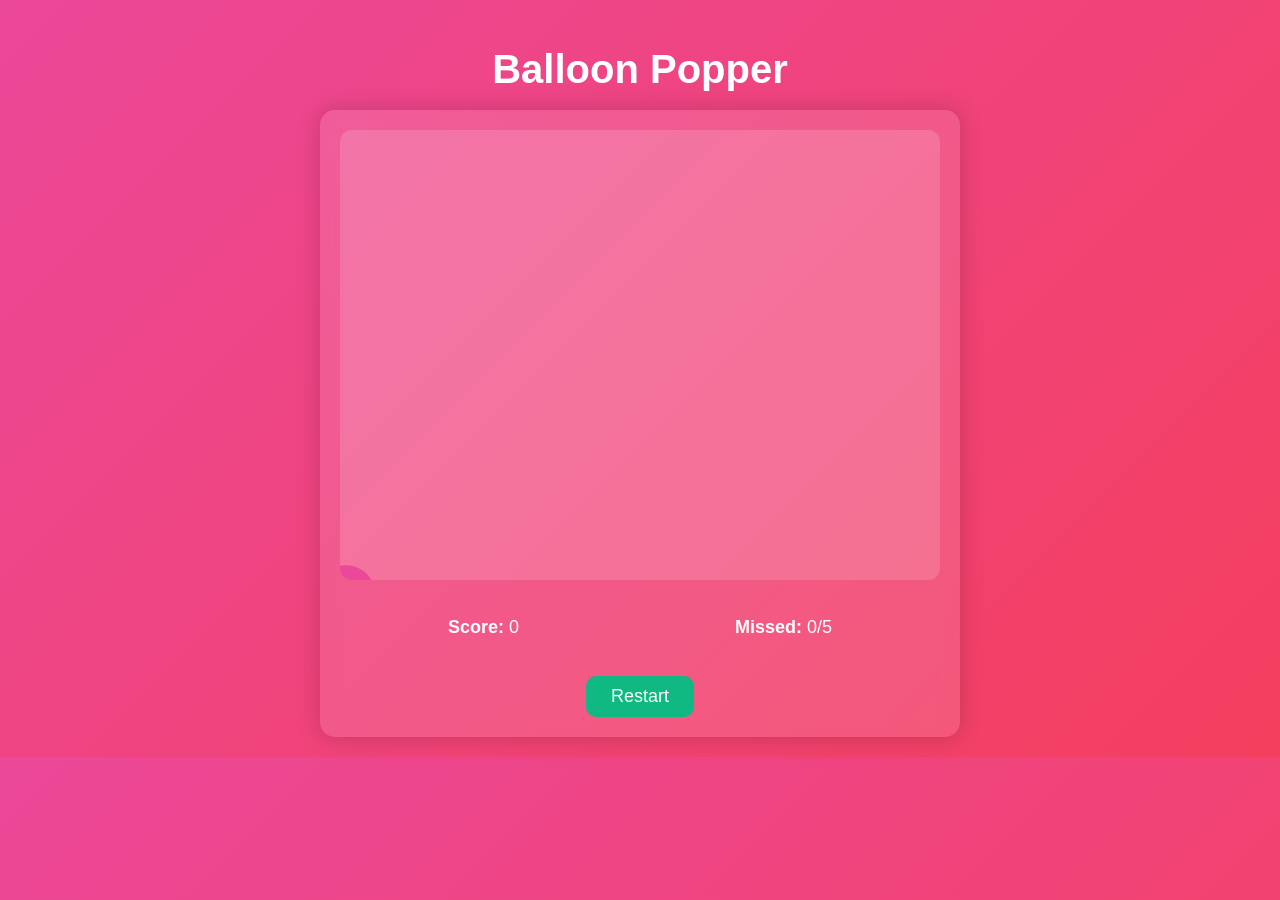
<file: games/Balloon Popper/index.html>
<!DOCTYPE html>
<html lang="en">
<head>
    <meta charset="UTF-8">
    <meta name="viewport" content="width=device-width, initial-scale=1.0">
    <title>Balloon Popper</title>
    <link rel="stylesheet" href="style.css">
</head>
<body>

    <h1 class="title">Balloon Popper</h1>

    <div class="game-container">
        <canvas id="gameCanvas"></canvas>

        <div class="stats">
            <p><strong>Score:</strong> <span id="score">0</span></p>
            <p><strong>Missed:</strong> <span id="missed">0</span>/5</p>
        </div>

        <button id="restart-btn">Restart</button>
    </div>

    <script src="script.js"></script>
</body>
</html>
</file>
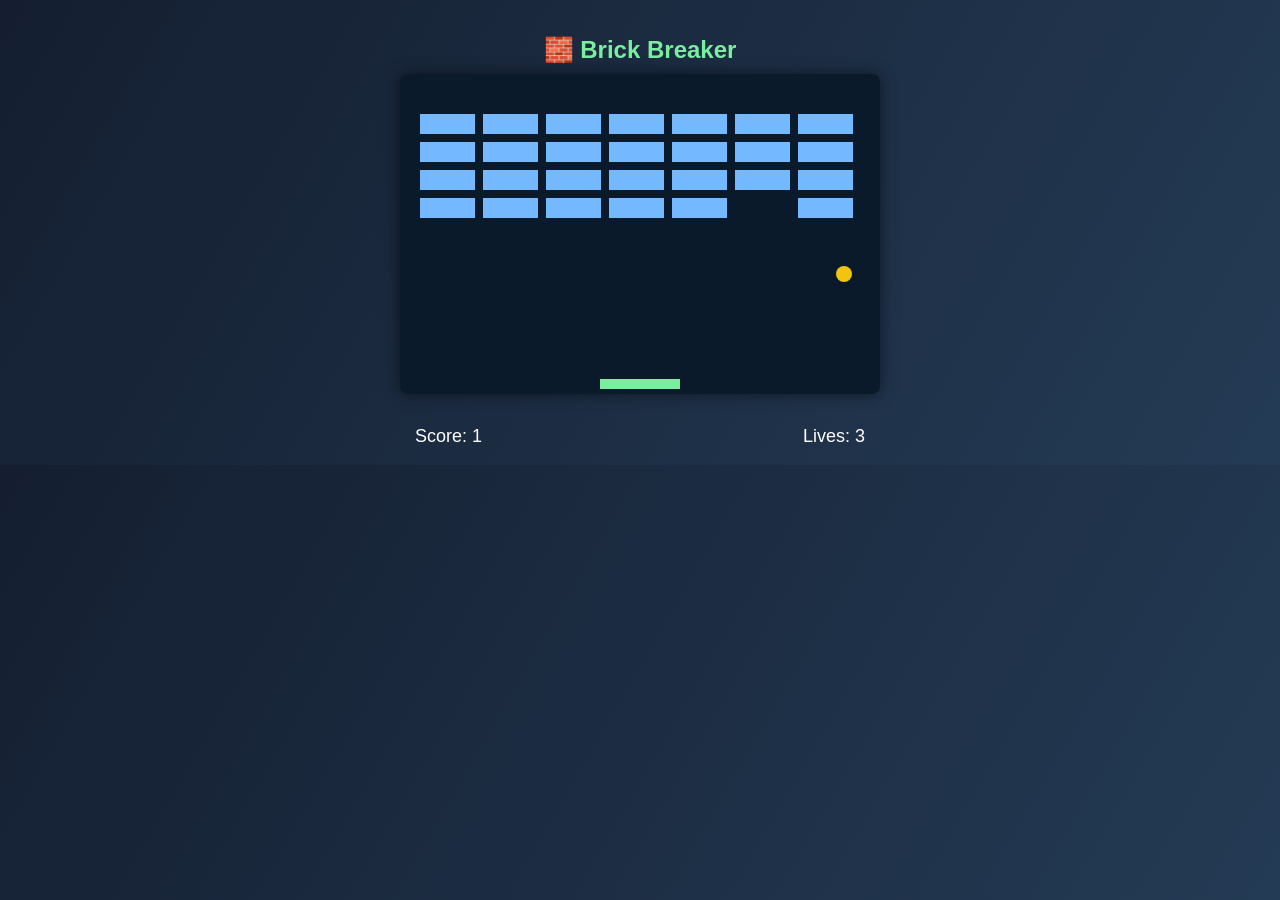
<file: games/Brick Breaker/index.html>
<!DOCTYPE html>
<html lang="en">
<head>
  <meta charset="UTF-8" />
  <meta name="viewport" content="width=device-width, initial-scale=1.0" />
  <title>Brick Breaker</title>
  <link rel="stylesheet" href="style.css" />
</head>
<body>

<div class="container">
  <h1 class="title">🧱 Brick Breaker</h1>

  <canvas id="gameCanvas" width="480" height="320"></canvas>

  <div class="info">
    <p>Score: <span id="score">0</span></p>
    <p>Lives: <span id="lives">3</span></p>
  </div>
</div>

<script src="script.js"></script>
</body>
</html>
</file>
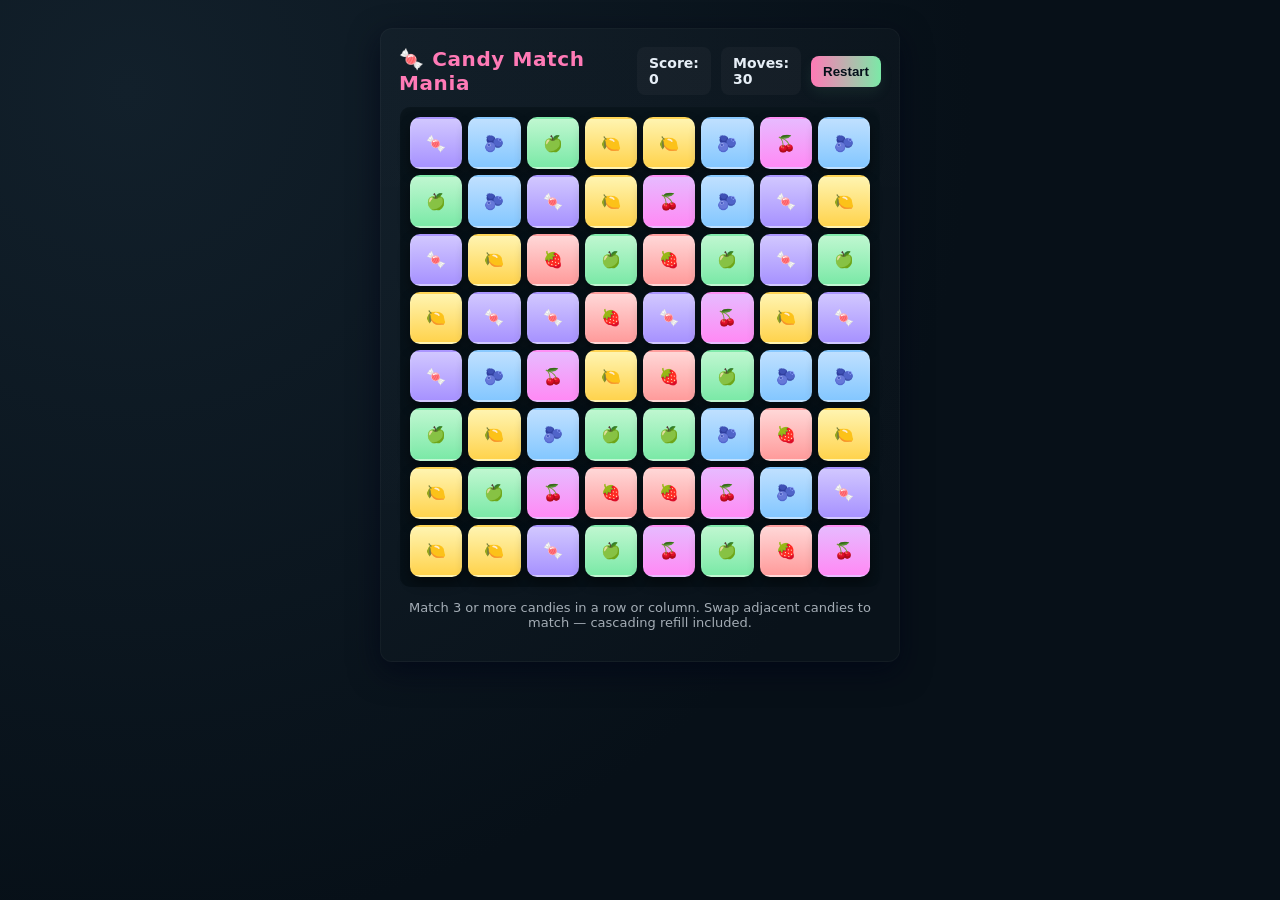
<file: games/Candy Match Mania/index.html>
<!DOCTYPE html>
<html lang="en">
<head>
  <meta charset="utf-8" />
  <meta name="viewport" content="width=device-width,initial-scale=1" />
  <title>Candy Match Mania</title>
  <link rel="stylesheet" href="style.css" />
</head>
<body>
  <div class="game-wrapper">
    <header>
      <h1>🍬 Candy Match Mania</h1>
      <div class="hud">
        <div class="score">Score: <span id="score">0</span></div>
        <div class="moves">Moves: <span id="moves">30</span></div>
        <button id="restartBtn">Restart</button>
      </div>
    </header>

    <main>
      <div id="board" class="board" aria-label="Candy match board"></div>
    </main>

    <footer>
      <p>Match 3 or more candies in a row or column. Swap adjacent candies to match — cascading refill included.</p>
    </footer>
  </div>

  <script src="script.js"></script>
</body>
</html>
</file>
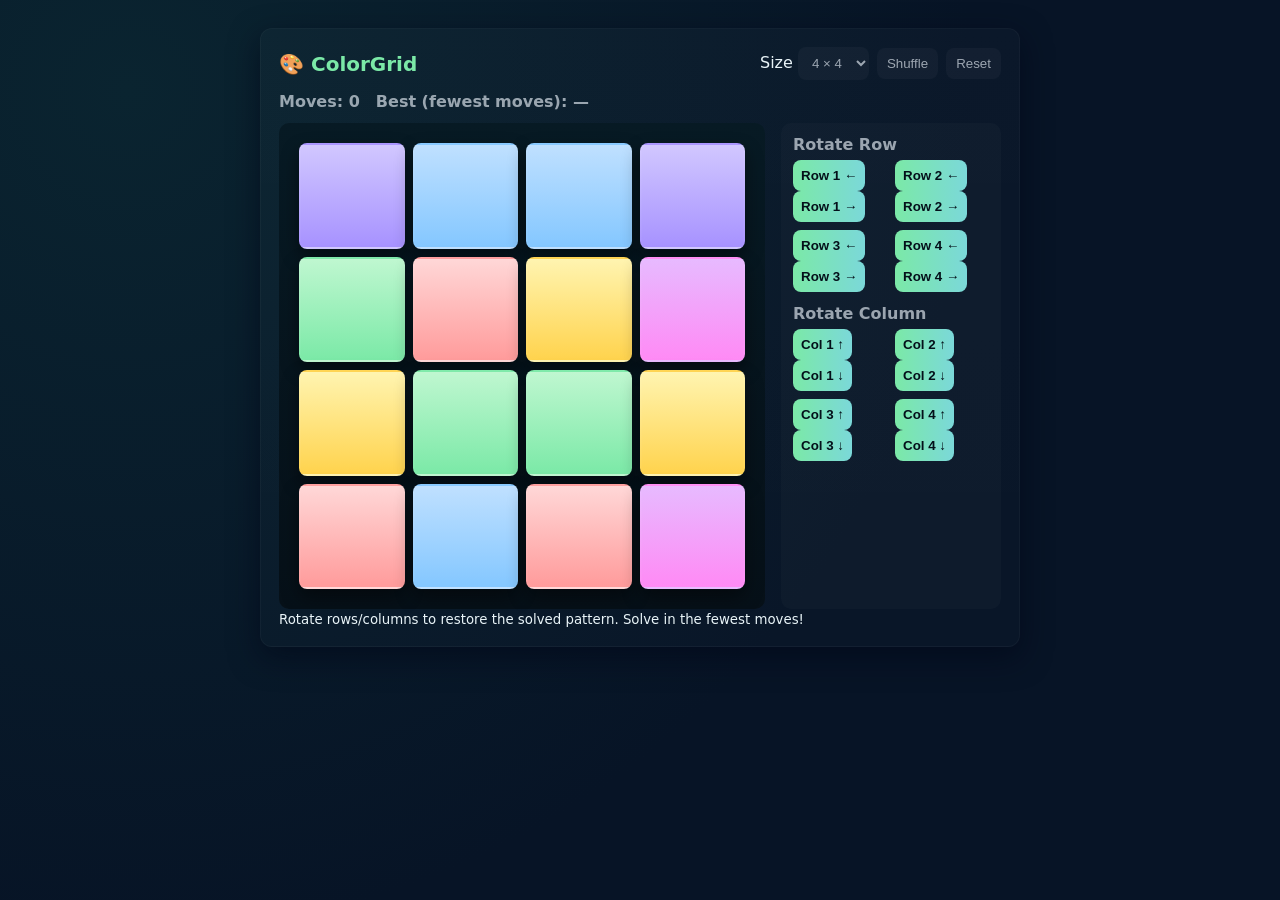
<file: games/color grid/index.html>
<!doctype html>
<html lang="en">
<head>
  <meta charset="utf-8" />
  <meta name="viewport" content="width=device-width,initial-scale=1" />
  <title>ColorGrid</title>
  <link rel="stylesheet" href="style.css" />
</head>
<body>
  <div class="wrapper">
    <header class="topbar">
      <h1>🎨 ColorGrid</h1>
      <div class="controls">
        <label>
          Size
          <select id="sizeSelect">
            <option value="3">3 × 3</option>
            <option value="4" selected>4 × 4</option>
            <option value="5">5 × 5</option>
          </select>
        </label>

        <button id="shuffleBtn">Shuffle</button>
        <button id="resetBtn">Reset</button>
      </div>
    </header>

    <section class="infobar">
      <div>Moves: <span id="moves">0</span></div>
      <div>Best (fewest moves): <span id="best">—</span></div>
      <div id="message" class="message"></div>
    </section>

    <main>
      <div id="gridContainer" class="grid-container"></div>
      <div class="rotate-panel">
        <div class="rotate-row-controls">
          <div class="label">Rotate Row</div>
          <div id="rowButtons" class="buttons-grid"></div>
        </div>
        <div class="rotate-col-controls">
          <div class="label">Rotate Column</div>
          <div id="colButtons" class="buttons-grid"></div>
        </div>
      </div>
    </main>

    <footer class="footer">
      <small>Rotate rows/columns to restore the solved pattern. Solve in the fewest moves!</small>
    </footer>
  </div>

  <script src="script.js"></script>
</body>
</html>
</file>
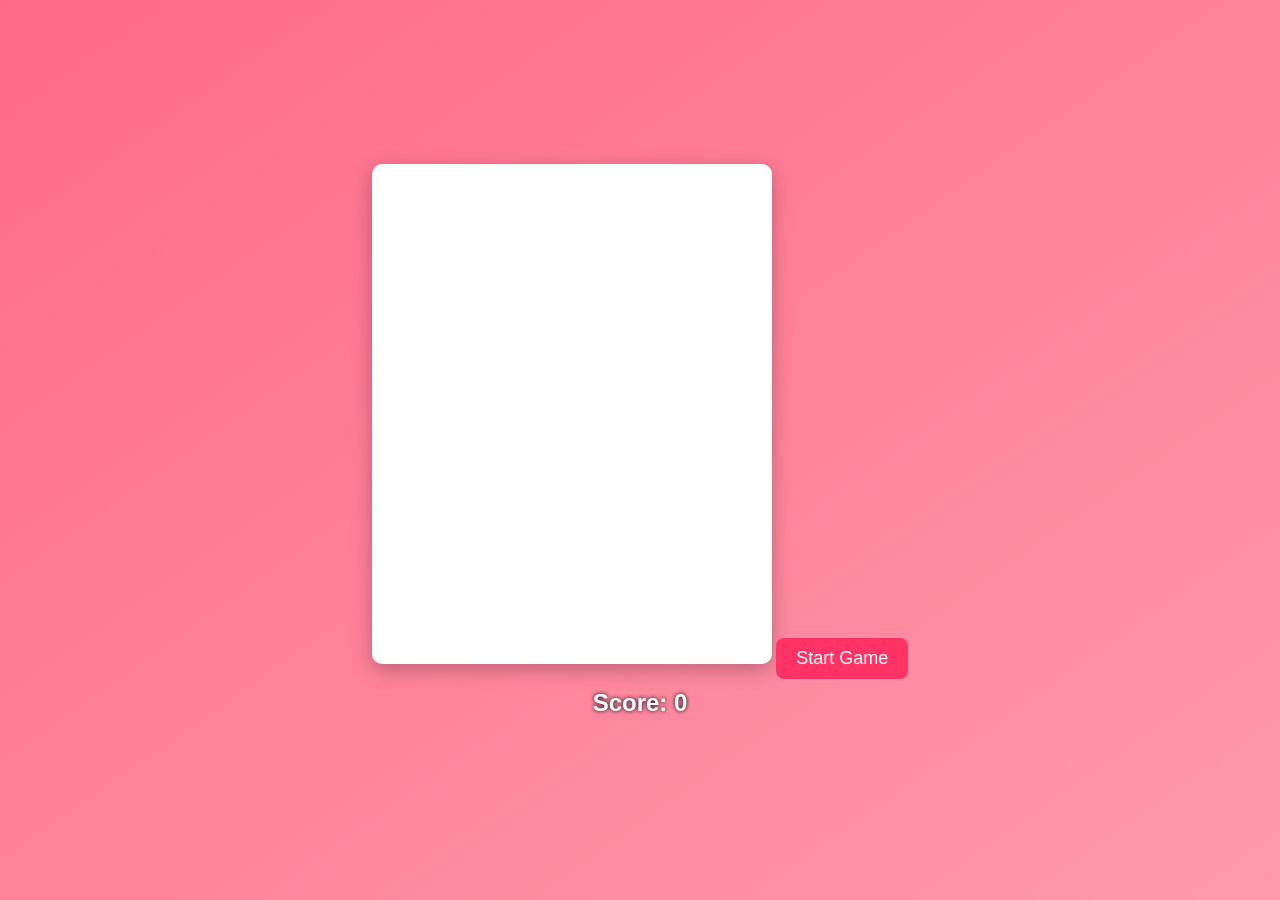
<file: games/Dodge Square/index.html>
<!DOCTYPE html>
<html lang="en">
<head>
  <meta charset="UTF-8">
  <meta-name viewport="width=device-width, initial-scale=1.0">
  <title>Dodge Square</title>
  <link rel="stylesheet" href="style.css">
</head>
<body>

  <div class="game-container">
    <canvas id="gameCanvas"></canvas>
    <button id="startBtn">Start Game</button>
    <h2 id="score">Score: 0</h2>
  </div>

  <script src="script.js"></script>
</body>
</html>
</file>
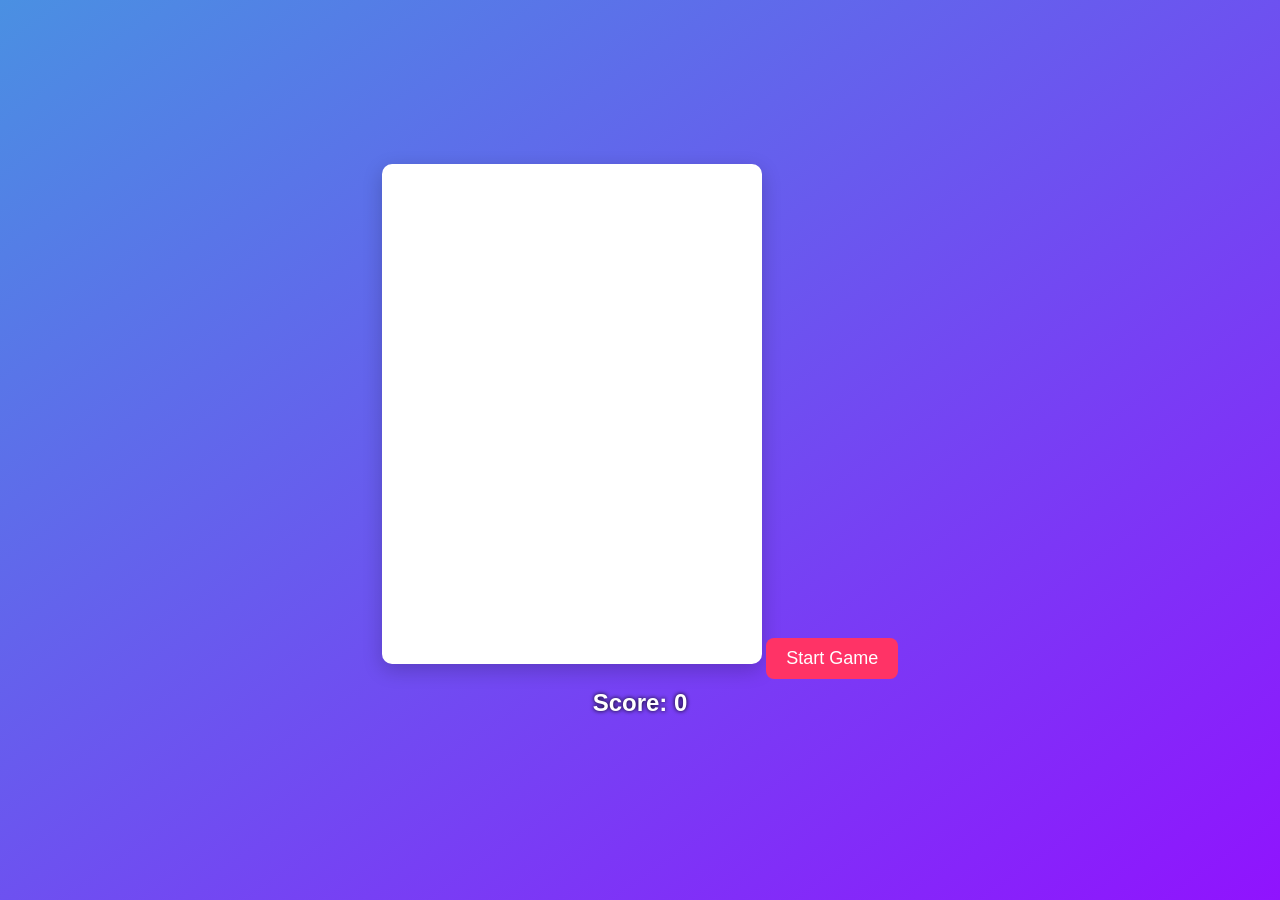
<file: games/Flappy Block/index.html>
<!DOCTYPE html>
<html lang="en">
<head>
  <meta charset="UTF-8">
  <meta name="viewport" content="width=device-width, initial-scale=1.0">
  <title>Flappy Block</title>
  <link rel="stylesheet" href="style.css">
</head>
<body>

  <div class="game-container">
    <canvas id="gameCanvas"></canvas>

    <button id="startBtn">Start Game</button>
    <h2 id="score">Score: 0</h2>
  </div>

  <script src="script.js"></script>
</body>
</html>
</file>
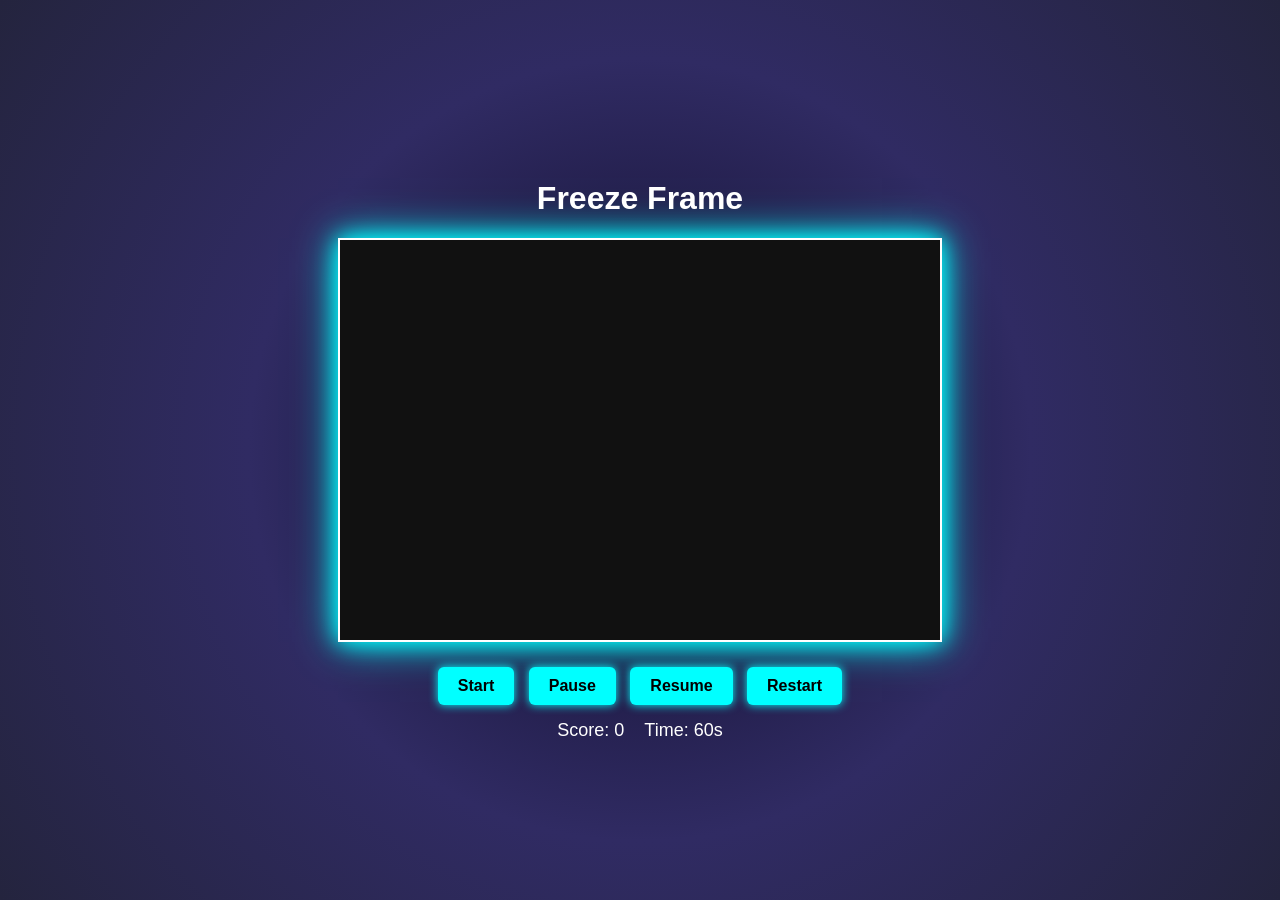
<file: games/freeze-frame/index.html>
<!DOCTYPE html>
<html lang="en">
<head>
  <meta charset="UTF-8">
  <meta name="viewport" content="width=device-width, initial-scale=1.0">
  <link rel="stylesheet" href="style.css">
</head>
<body>
  <div class="game-container">
    <h1>Freeze Frame</h1>
    <canvas id="gameCanvas"></canvas>

    <div class="controls">
      <button id="startBtn">Start</button>
      <button id="pauseBtn">Pause</button>
      <button id="resumeBtn">Resume</button>
      <button id="restartBtn">Restart</button>
    </div>

    <div class="scoreboard">
      <span>Score: <span id="score">0</span></span>
      <span>Time: <span id="time">60</span>s</span>
    </div>
  </div>

  <audio id="bgMusic" src="https://www.soundhelix.com/examples/mp3/SoundHelix-Song-1.mp3" loop></audio>
  <audio id="popSound" src="https://www.soundjay.com/button/beep-07.mp3"></audio>

  <script src="script.js"></script>
</body>
</html>
</file>
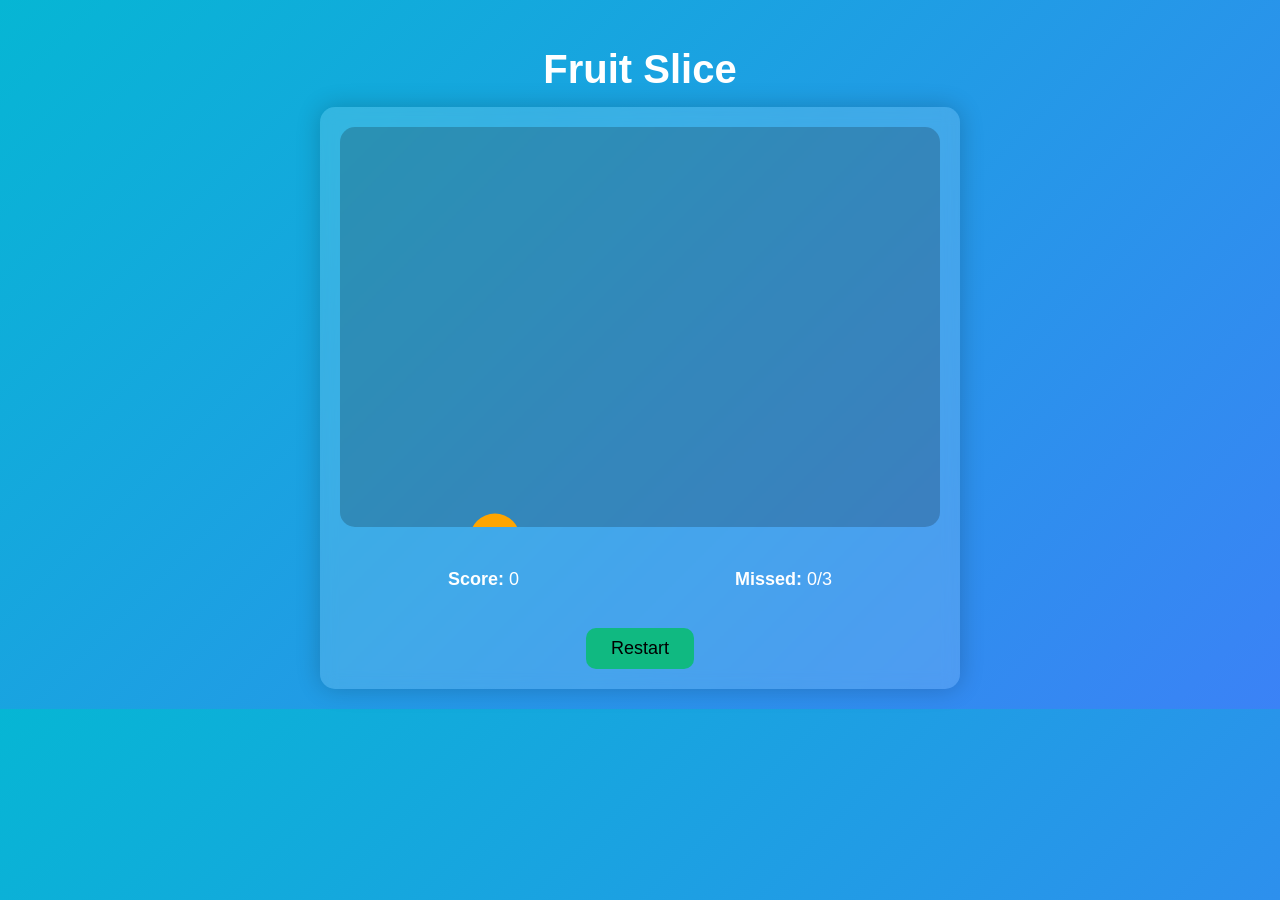
<file: games/Fruit Slice/index.html>
<!DOCTYPE html>
<html lang="en">
<head>
    <meta charset="UTF-8">
    <meta-name="viewport" content="width=device-width, initial-scale=1.0">
    <title>Fruit Slice</title>
    <link rel="stylesheet" href="style.css">
</head>
<body>

    <h1 class="title">Fruit Slice</h1>

    <div class="game-container">
        <canvas id="gameCanvas"></canvas>

        <div class="stats">
            <p><strong>Score:</strong> <span id="score">0</span></p>
            <p><strong>Missed:</strong> <span id="missed">0</span>/3</p>
        </div>

        <button id="restart-btn">Restart</button>
    </div>

    <script src="script.js"></script>
</body>
</html>
</file>
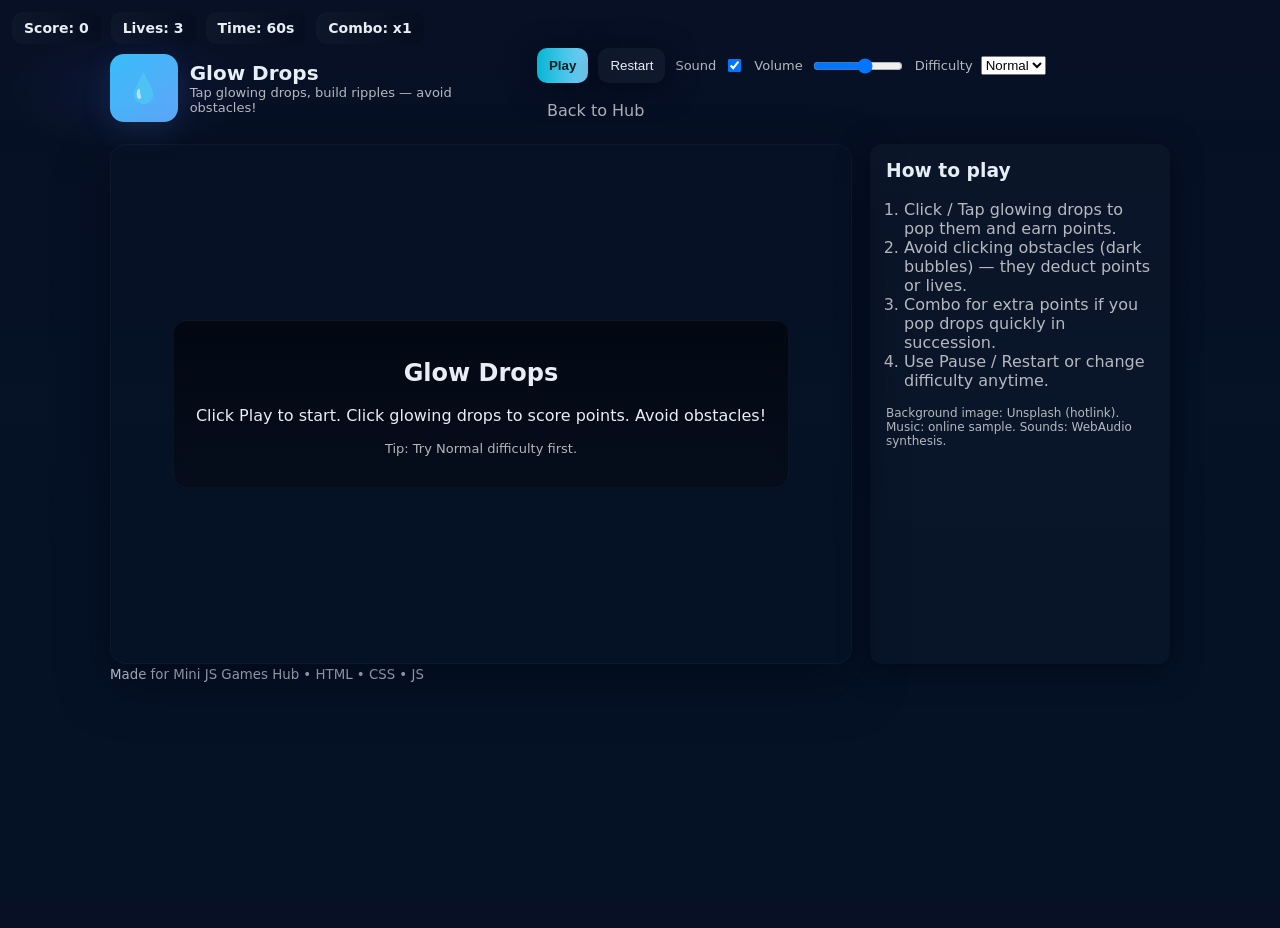
<file: games/glow-drops/index.html>
<!doctype html>
<html lang="en">
<head>
  <meta charset="utf-8" />
  <meta name="viewport" content="width=device-width,initial-scale=1" />
  <title>Glow Drops — Mini JS Games Hub</title>

  <!-- favicon -->
  <link rel="icon" href="https://source.unsplash.com/64x64/?water-drop" />

  <link rel="stylesheet" href="style.css" />
</head>
<body>
  <div class="page">
    <header class="gd-header">
      <div class="gd-title">
        <span class="gd-icon">💧</span>
        <div>
          <h1>Glow Drops</h1>
          <p class="subtitle">Tap glowing drops, build ripples — avoid obstacles!</p>
        </div>
      </div>

      <div class="controls">
        <button id="playPauseBtn" class="btn primary">Play</button>
        <button id="restartBtn" class="btn">Restart</button>

        <label class="control-inline">
          Sound
          <input id="soundToggle" type="checkbox" checked aria-label="Toggle sound" />
        </label>

        <label class="control-inline">
          Volume
          <input id="volume" type="range" min="0" max="1" step="0.01" value="0.6" />
        </label>

        <label class="control-inline">
          Difficulty
          <select id="difficulty">
            <option value="easy">Easy</option>
            <option value="normal" selected>Normal</option>
            <option value="hard">Hard</option>
          </select>
        </label>

        <a class="open-new" href="index.html" target="_self" rel="noopener">Back to Hub</a>
      </div>
    </header>

    <main class="gd-main">
      <div class="hud">
        <div class="stat">Score: <span id="score">0</span></div>
        <div class="stat">Lives: <span id="lives">3</span></div>
        <div class="stat">Time: <span id="time">60</span>s</div>
        <div class="stat">Combo: <span id="combo">x1</span></div>
      </div>

      <div class="canvas-wrap" role="application" aria-label="Glow Drops game area">
        <!-- background image via CSS -->
        <canvas id="gameCanvas"></canvas>
        <!-- overlay for messages -->
        <div id="overlay" class="overlay hidden"></div>
      </div>

      <aside class="instructions">
        <h3>How to play</h3>
        <ol>
          <li>Click / Tap glowing drops to pop them and earn points.</li>
          <li>Avoid clicking obstacles (dark bubbles) — they deduct points or lives.</li>
          <li>Combo for extra points if you pop drops quickly in succession.</li>
          <li>Use Pause / Restart or change difficulty anytime.</li>
        </ol>
        <p class="credits">Background image: Unsplash (hotlink). Music: online sample. Sounds: WebAudio synthesis.</p>
      </aside>
    </main>

    <footer class="gd-footer">
      <div>
        <small>Made for Mini JS Games Hub • HTML • CSS • JS</small>
      </div>
    </footer>
  </div>

  <script src="script.js"></script>
</body>
</html>
</file>
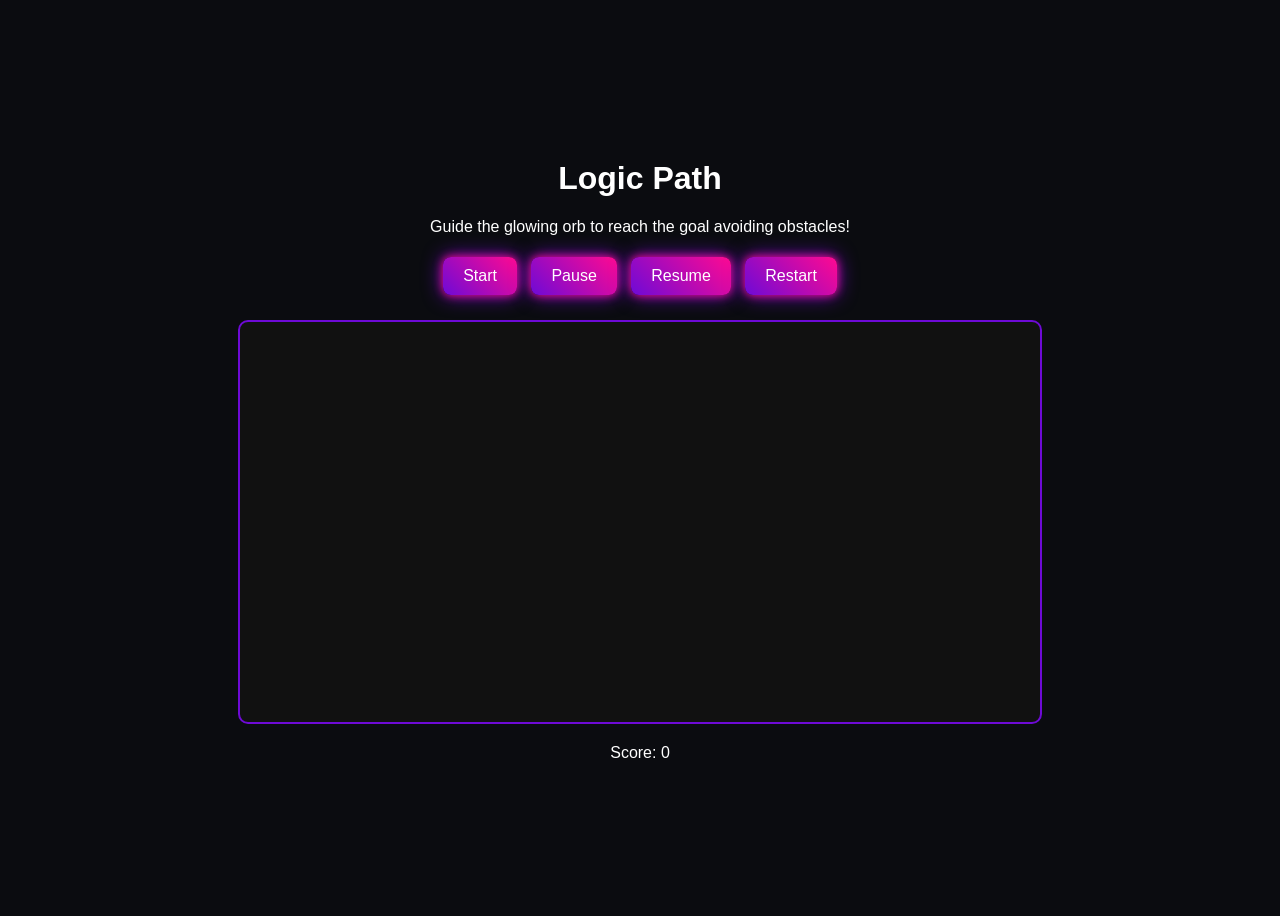
<file: games/logic-path/index.html>
<!DOCTYPE html>
<html lang="en">
<head>
<meta charset="UTF-8">
<meta name="viewport" content="width=device-width, initial-scale=1.0">
<title>Logic Path</title>
<link rel="stylesheet" href="style.css">
</head>
<body>
<div class="game-container">
    <h1>Logic Path</h1>
    <p>Guide the glowing orb to reach the goal avoiding obstacles!</p>

    <div class="controls">
        <button id="start-btn">Start</button>
        <button id="pause-btn">Pause</button>
        <button id="resume-btn">Resume</button>
        <button id="restart-btn">Restart</button>
    </div>

    <canvas id="game-canvas" width="800" height="400"></canvas>

    <p id="score">Score: 0</p>
</div>

<script src="script.js"></script>
</body>
</html>
</file>
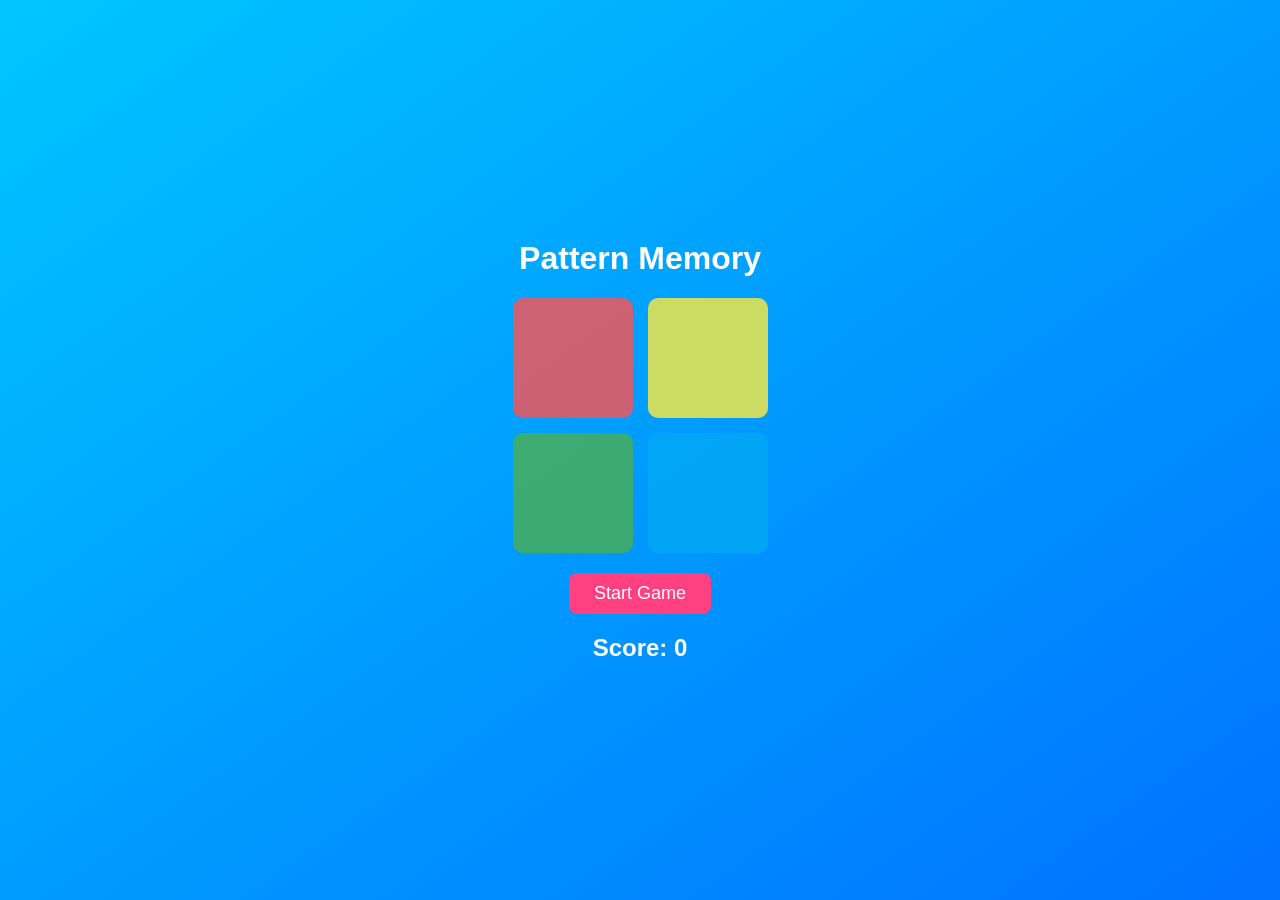
<file: games/pattern memory/index.html>
<!DOCTYPE html>
<html lang="en">
<head>
  <meta charset="UTF-8" />
  <meta name="viewport" content="width=device-width, initial-scale=1.0" />
  <title>Pattern Memory</title>
  <link rel="stylesheet" href="style.css" />
</head>
<body>

  <div class="container">
    <h1>Pattern Memory</h1>

    <div class="grid">
      <div class="tile" id="0"></div>
      <div class="tile" id="1"></div>
      <div class="tile" id="2"></div>
      <div class="tile" id="3"></div>
    </div>

    <button id="startBtn">Start Game</button>
    <h2 id="score">Score: 0</h2>
    <p id="message"></p>
  </div>

  <script src="script.js"></script>
</body>
</html>
</file>
<file: games/Balloon Popper/style.css>
body {
    margin: 0;
    font-family: Poppins, sans-serif;
    background: linear-gradient(135deg, #ec4899, #f43f5e);
    overflow: hidden;
    color: #fff;
    text-align: center;
    padding: 20px;
}

.title {
    font-size: 40px;
    font-weight: 700;
    margin-bottom: 18px;
}

.game-container {
    position: relative;
    width: 100%;
    max-width: 600px;
    margin: auto;
    background: rgba(255, 255, 255, 0.12);
    padding: 20px;
    border-radius: 15px;
    backdrop-filter: blur(8px);
    box-shadow: 0 0 25px rgba(0,0,0,0.18);
}

#gameCanvas {
    width: 100%;
    height: 450px;
    background: rgba(255,255,255,0.15);
    border-radius: 12px;
    cursor: pointer;
}

.stats {
    margin-top: 15px;
    display: flex;
    justify-content: space-around;
    font-size: 18px;
}

#restart-btn {
    margin-top: 20px;
    padding: 10px 25px;
    background: #10b981;
    border-radius: 10px;
    border: none;
    font-size: 18px;
    color: #fff;
    cursor: pointer;
}

#restart-btn:hover {
    background: #059669;
}
</file>
<file: games/Brick Breaker/style.css>
body {
  margin: 0;
  background: linear-gradient(120deg, #141e30, #243b55);
  font-family: Arial, sans-serif;
  color: white;
  display: flex;
  justify-content: center;
  padding-top: 20px;
}

.container {
  text-align: center;
}

.title {
  margin-bottom: 10px;
  font-size: 24px;
  color: #7bed9f;
}

canvas {
  background: #0b1a2a;
  border-radius: 8px;
  box-shadow: 0 0 15px rgba(0,0,0,0.5);
}

.info {
  margin-top: 10px;
  display: flex;
  justify-content: space-between;
  font-size: 18px;
  padding: 0 15px;
}
</file>
<file: games/Candy Match Mania/style.css>
:root{
  --bg-1:#0f1724;
  --panel:#0b1220;
  --accent1:#ff7ab6;
  --accent2:#7be9a7;
  --card:#0f1728;
  --glass: rgba(255,255,255,0.03);
}

*{box-sizing:border-box}
body{
  margin:0;
  font-family:Inter,system-ui,Segoe UI,Roboto,"Helvetica Neue",Arial;
  background: radial-gradient(circle at 10% 10%, #12202b, #071018 60%);
  color:#e6eef6;
  min-height:100vh;
  display:flex;
  justify-content:center;
  align-items:flex-start;
  padding:28px;
}

.game-wrapper{
  width:100%;
  max-width:520px;
  background: linear-gradient(180deg, rgba(255,255,255,0.02), rgba(255,255,255,0.01));
  border-radius:12px;
  padding:18px;
  box-shadow: 0 10px 30px rgba(2,6,23,0.7);
  border: 1px solid rgba(255,255,255,0.03);
}

header{
  display:flex;
  justify-content:space-between;
  align-items:center;
  gap:12px;
  margin-bottom:12px;
}

h1{
  font-size:20px;
  margin:0;
  color:var(--accent1);
  letter-spacing:0.6px;
}

.hud{
  display:flex;
  gap:10px;
  align-items:center;
}

.hud > div{
  background:var(--glass);
  padding:8px 12px;
  border-radius:8px;
  font-weight:600;
  font-size:14px;
}

button{
  padding:8px 12px;
  border-radius:8px;
  border:none;
  background:linear-gradient(90deg,var(--accent1),var(--accent2));
  color:#04101a;
  font-weight:700;
  cursor:pointer;
  box-shadow: 0 6px 14px rgba(123, 233, 167, 0.08);
}

.board{
  margin:10px auto;
  width:100%;
  max-width:480px;
  aspect-ratio:1;
  background: linear-gradient(180deg, #08131a, #061017);
  border-radius:10px;
  padding:10px;
  display:grid;
  grid-template-columns: repeat(8, 1fr);
  grid-gap:6px;
  justify-items:center;
  align-items:center;
  box-shadow: inset 0 2px 10px rgba(255,255,255,0.02);
}

/* candy tiles */
.candy{
  width:100%;
  height:100%;
  border-radius:10px;
  display:flex;
  justify-content:center;
  align-items:center;
  font-weight:800;
  color:#052227;
  cursor:pointer;
  user-select:none;
  transition: transform 140ms ease, box-shadow 140ms ease, opacity 200ms ease;
  box-shadow: 0 6px 12px rgba(0,0,0,0.45);
  border:2px solid rgba(255,255,255,0.03);
}

/* simple candy visuals (use emoji + bg color) */
.candy.c-0{ background: linear-gradient(180deg,#ffd7d7,#ff9b9b); }
.candy.c-1{ background: linear-gradient(180deg,#fff4b0,#ffd34d); }
.candy.c-2{ background: linear-gradient(180deg,#bff7d0,#7be9a7); }
.candy.c-3{ background: linear-gradient(180deg,#bfe0ff,#84c7ff); }
.candy.c-4{ background: linear-gradient(180deg,#e7baff,#ff8af5); }
.candy.c-5{ background: linear-gradient(180deg,#d1c7ff,#a792ff); }

.candy.selected{
  transform: scale(1.08);
  box-shadow: 0 12px 24px rgba(0,0,0,0.55);
  outline:3px solid rgba(255,255,255,0.06);
}

/* pop animation for matched candies */
@keyframes pop {
  0% { transform: scale(1); opacity:1; }
  60% { transform: scale(1.25) rotate(6deg); opacity:0.95; }
  100% { transform: scale(0) rotate(12deg); opacity:0; }
}
.candy.pop {
  animation: pop 360ms ease forwards;
}

/* small footer */
footer{ margin-top:12px; text-align:center; font-size:13px; color:rgba(230,238,246,0.7) }
</file>
<file: games/color grid/style.css>
:root{
  --bg:#071426;
  --panel:#0f2130;
  --accent:#7be9a7;
  --muted:rgba(230,238,246,0.65);
  --gap:8px;
}

*{box-sizing:border-box}
body{
  margin:0;
  min-height:100vh;
  font-family:Inter,system-ui,Segoe UI,Roboto,"Helvetica Neue",Arial;
  background: radial-gradient(circle at 10% 10%, #0a2430, #071426 60%);
  color:#e9f4f8;
  display:flex;
  align-items:flex-start;
  justify-content:center;
  padding:28px;
}

.wrapper{
  width:100%;
  max-width:760px;
  background: linear-gradient(180deg, rgba(255,255,255,0.02), rgba(255,255,255,0.01));
  border-radius:12px;
  padding:18px;
  box-shadow: 0 10px 30px rgba(2,6,23,0.6);
  border: 1px solid rgba(255,255,255,0.03);
}

.topbar{
  display:flex;
  justify-content:space-between;
  align-items:center;
  gap:12px;
  margin-bottom:12px;
}

.topbar h1{
  margin:0;
  color:var(--accent);
  font-size:20px;
}

.controls{
  display:flex;
  gap:8px;
  align-items:center;
}

.controls select, .controls button{
  padding:8px 10px;
  border-radius:8px;
  border:none;
  background: rgba(255,255,255,0.03);
  color:var(--muted);
  cursor:pointer;
}

.infobar{
  display:flex;
  gap:16px;
  align-items:center;
  margin-bottom:12px;
  font-weight:600;
  color:var(--muted);
}

.message{
  margin-left:8px;
  color:#ffd28a;
  font-weight:700;
}

main{
  display:grid;
  grid-template-columns: 1fr 220px;
  gap:16px;
}

.grid-container{
  background: linear-gradient(180deg,#071a24,#061018);
  border-radius:10px;
  padding:12px;
  display:flex;
  justify-content:center;
  align-items:center;
}

/* responsive: move rotate panel below on narrow screens */
@media (max-width:880px){
  main{ grid-template-columns: 1fr; }
  .rotate-panel{ order:2; margin-top:12px; }
}

/* dynamic grid (tiles placed inside .board) */
.board{
  width:100%;
  max-width:520px;
  aspect-ratio:1;
  display:grid;
  gap:var(--gap);
  padding:var(--gap);
}

/* tile */
.tile{
  border-radius:8px;
  display:flex;
  justify-content:center;
  align-items:center;
  font-weight:700;
  user-select:none;
  cursor:pointer;
  transition: transform 180ms ease, opacity 180ms ease;
  box-shadow: 0 8px 18px rgba(0,0,0,0.45);
  border:2px solid rgba(255,255,255,0.03);
}

/* color classes */
.tile.c-0{ background: linear-gradient(180deg,#ffd7d7,#ff9b9b); }
.tile.c-1{ background: linear-gradient(180deg,#fff4b0,#ffd34d); }
.tile.c-2{ background: linear-gradient(180deg,#bff7d0,#7be9a7); }
.tile.c-3{ background: linear-gradient(180deg,#bfe0ff,#84c7ff); }
.tile.c-4{ background: linear-gradient(180deg,#e7baff,#ff8af5); }
.tile.c-5{ background: linear-gradient(180deg,#d1c7ff,#a792ff); }

/* subtle selected highlight (when user clicks a tile to focus a row/col) */
.tile.selected{
  outline: 4px solid rgba(255,255,255,0.06);
  transform: scale(1.03);
}

/* fade animation applied during rotate */
.tile.rotating{
  opacity:0.35;
  transform: scale(0.96);
}

/* rotate-panel */
.rotate-panel{
  background: rgba(255,255,255,0.02);
  border-radius:10px;
  padding:12px;
  display:flex;
  flex-direction:column;
  gap:12px;
}

.rotate-panel .label{
  color:var(--muted);
  font-weight:700;
  margin-bottom:6px;
}

.buttons-grid{
  display:grid;
  grid-template-columns: repeat(2, 1fr);
  gap:8px;
}

.btn-rotate{
  padding:8px;
  border-radius:8px;
  background: linear-gradient(90deg,#7be9a7,#7bd8d9);
  color:#04101a;
  font-weight:800;
  cursor:pointer;
  border:none;
}

/* win overlay */
.win-overlay{
  position:fixed;
  inset:0;
  display:flex;
  align-items:center;
  justify-content:center;
  background: linear-gradient(0deg, rgba(2,6,23,0.6), rgba(2,6,23,0.6));
  z-index:2000;
}
.win-card{
  background:linear-gradient(180deg,#071a24,#082032);
  padding:22px;
  border-radius:10px;
  text-align:center;
  color: #fff9e6;
  box-shadow: 0 12px 30px rgba(0,0,0,0.6);
}
.win-card h2{ margin:0 0 8px 0; color:var(--accent) }
.win-card button{
  margin-top:12px;
  padding:8px 12px;
  border-radius:8px;
  border:none;
  background:linear-gradient(90deg,#ffd28a,#ffb36a);
  cursor:pointer;
  font-weight:800;
  color:#041018;
}
</file>
<file: games/Dodge Square/style.css>
body {
  margin: 0;
  display: flex;
  height: 100vh;
  justify-content: center;
  align-items: center;
  background: linear-gradient(to bottom right, #ff6a88, #ff99ac);
  font-family: Arial, sans-serif;
}

.game-container {
  position: relative;
  text-align: center;
}

#gameCanvas {
  background: #fff;
  border-radius: 10px;
  box-shadow: 0 6px 20px rgba(0,0,0,0.25);
}

#startBtn {
  margin-top: 15px;
  padding: 10px 20px;
  background: #ff3366;
  color: white;
  border: none;
  border-radius: 8px;
  font-size: 18px;
  cursor: pointer;
}

#score {
  color: #fff;
  text-shadow: 0 0 4px black;
  margin-top: 10px;
}
</file>
<file: games/Flappy Block/style.css>
body {
  margin: 0;
  display: flex;
  height: 100vh;
  justify-content: center;
  align-items: center;
  background: linear-gradient(to bottom right, #4a90e2, #9013fe);
  font-family: Arial, sans-serif;
}

.game-container {
  position: relative;
  text-align: center;
}

#gameCanvas {
  background: #fff;
  border-radius: 10px;
  box-shadow: 0 6px 20px rgba(0,0,0,0.2);
}

#startBtn {
  margin-top: 15px;
  padding: 10px 20px;
  background: #ff3366;
  color: #fff;
  border: none;
  border-radius: 8px;
  font-size: 18px;
  cursor: pointer;
}

#score {
  color: #fff;
  text-shadow: 0 0 4px black;
  margin-top: 10px;
}
</file>
<file: games/freeze-frame/style.css>
body {
  margin: 0;
  font-family: Arial, sans-serif;
  background: radial-gradient(circle, #0f0c29, #302b63, #24243e);
  color: #fff;
  display: flex;
  justify-content: center;
  align-items: center;
  height: 100vh;
}

.game-container {
  text-align: center;
}

canvas {
  background: #111;
  border: 2px solid #fff;
  display: block;
  margin: 20px auto;
  box-shadow: 0 0 20px #0ff, 0 0 40px #0ff;
}

.controls button {
  margin: 5px;
  padding: 10px 20px;
  font-size: 16px;
  cursor: pointer;
  border-radius: 6px;
  border: none;
  background: #0ff;
  color: #000;
  font-weight: bold;
  box-shadow: 0 0 10px #0ff;
  transition: 0.2s;
}

.controls button:hover {
  box-shadow: 0 0 20px #0ff, 0 0 30px #0ff;
}

.scoreboard {
  margin-top: 10px;
  font-size: 18px;
  display: flex;
  justify-content: center;
  gap: 20px;
}
</file>
<file: games/Fruit Slice/style.css>
body {
    margin: 0;
    font-family: Poppins, sans-serif;
    background: linear-gradient(135deg, #06b6d4, #3b82f6);
    overflow: hidden;
    color: #fff;
    text-align: center;
    padding: 20px;
}

.title {
    font-size: 40px;
    font-weight: 700;
    margin-bottom: 15px;
}

.game-container {
    position: relative;
    width: 100%;
    max-width: 600px;
    margin: auto;
    background: rgba(255, 255, 255, 0.14);
    padding: 20px;
    border-radius: 15px;
    backdrop-filter: blur(8px);
    box-shadow: 0 0 25px rgba(0,0,0,0.2);
}

#gameCanvas {
    width: 100%;
    height: 400px;
    background: rgba(0,0,0,0.2);
    border-radius: 15px;
    cursor: crosshair;
}

.stats {
    margin-top: 20px;
    font-size: 18px;
    display: flex;
    justify-content: space-around;
}

#restart-btn {
    background: #10b981;
    padding: 10px 25px;
    border-radius: 10px;
    border: none;
    margin-top: 20px;
    font-size: 18px;
    cursor: pointer;
}
#restart-btn:hover {
    background: #059669;
}
</file>
<file: games/glow-drops/style.css>
:root{
  --bg:#071025;
  --card:#0f1720;
  --accent:#6ee7b7;
  --muted:rgba(255,255,255,0.7);
  --glass: rgba(255,255,255,0.04);
  --accent-2: #7dd3fc;
  --danger: #ff6b6b;
  --radius: 12px;
  --pad:16px;
  --shadow: 0 6px 30px rgba(2,6,23,0.7);
}

*{box-sizing:border-box}
html,body{height:100%}
body{
  margin:0;
  font-family:Inter,ui-sans-serif,system-ui,-apple-system,"Segoe UI",Roboto,"Helvetica Neue",Arial;
  background: radial-gradient(1200px 600px at 10% 10%, rgba(50,60,160,0.12), transparent 10%),
              linear-gradient(180deg,#071025 0%, #051226 60%);
  color:#e6eef6;
  -webkit-font-smoothing:antialiased;
  -moz-osx-font-smoothing:grayscale;
}

.page{max-width:1100px;margin:28px auto;padding:20px}

.gd-header{
  display:flex;
  gap:16px;
  align-items:center;
  justify-content:space-between;
  margin-bottom:14px;
}

.gd-title{display:flex;align-items:center;gap:12px}
.gd-icon{
  width:68px;height:68px;border-radius:14px;background:linear-gradient(135deg,#38bdf8,#60a5fa);
  display:flex;align-items:center;justify-content:center;font-size:28px;box-shadow:0 8px 30px rgba(96,165,250,0.14);
}
.gd-title h1{margin:0;font-size:20px}
.subtitle{margin:0;color:var(--muted);font-size:13px}

.controls{display:flex;align-items:center;gap:10px;flex-wrap:wrap}
.btn{
  border:0;padding:10px 12px;border-radius:10px;background:var(--glass);color:inherit;cursor:pointer;
  box-shadow:var(--shadow);backdrop-filter: blur(6px);
}
.btn.primary{background:linear-gradient(90deg,#06b6d4,#7dd3fc);color:#052025;font-weight:600}

.control-inline{display:flex;align-items:center;gap:8px;font-size:13px;color:var(--muted)}
.control-inline input[type="range"]{width:90px}
.open-new{color:var(--muted);text-decoration:none;padding:8px 10px;border-radius:10px}

.gd-main{display:flex;gap:18px;margin-top:16px}
.canvas-wrap{
  flex:1; min-height:520px; position:relative; border-radius:16px; overflow:hidden;
  background-image: url("https://source.unsplash.com/1600x900/?water,drop,macro");
  background-size:cover; background-position:center;
  box-shadow: 0 20px 50px rgba(2,6,23,0.6);
  border:1px solid rgba(255,255,255,0.03);
}

/* Canvas fills */
#gameCanvas{width:100%;height:100%;display:block;}

/* overlay messages */
.overlay{
  position:absolute;inset:0;display:flex;align-items:center;justify-content:center;padding:24px;
  pointer-events:none;
}
.overlay.hidden{display:none}
.overlay .card{
  background:linear-gradient(180deg,rgba(0,0,0,0.5),rgba(6,10,20,0.6));border-radius:14px;padding:18px 22px;text-align:center;
  backdrop-filter: blur(6px); border: 1px solid rgba(255,255,255,0.04);
}
.instructions{width:300px;background:linear-gradient(180deg, rgba(255,255,255,0.02), rgba(255,255,255,0.01)); padding:16px;border-radius:12px;box-shadow:var(--shadow)}
.instructions h3{margin-top:0}
.instructions ol{padding-left:18px;color:var(--muted)}
.instructions .credits{font-size:12px;color:var(--muted);margin-top:12px}

/* HUD */
.hud{position:absolute;top:12px;left:12px;display:flex;gap:10px;z-index:50}
.hud .stat{background:linear-gradient(90deg, rgba(255,255,255,0.03), rgba(0,0,0,0.1));padding:8px 12px;border-radius:10px;font-weight:600;font-size:14px;backdrop-filter: blur(6px)}

/* small screens */
@media (max-width:900px){
  .gd-main{flex-direction:column}
  .instructions{width:100%}
  .page{padding:12px}
}
</file>
<file: games/logic-path/style.css>
body {
    font-family: 'Segoe UI', Tahoma, Geneva, Verdana, sans-serif;
    background-color: #0b0c10;
    color: #fff;
    display: flex;
    justify-content: center;
    align-items: center;
    height: 100vh;
}

.game-container {
    text-align: center;
}

.controls button {
    padding: 10px 20px;
    margin: 5px;
    font-size: 16px;
    border-radius: 8px;
    border: none;
    cursor: pointer;
    background: linear-gradient(45deg, #6e0ad6, #ff0a91);
    color: white;
    box-shadow: 0 0 10px #ff0a91, 0 0 20px #6e0ad6;
    transition: 0.3s;
}

.controls button:hover {
    box-shadow: 0 0 20px #ff0a91, 0 0 40px #6e0ad6;
}

canvas {
    background-color: #111;
    display: block;
    margin: 20px auto;
    border: 2px solid #6e0ad6;
    border-radius: 10px;
}
</file>
<file: games/pattern memory/style.css>
body {
  margin: 0;
  padding: 0;
  font-family: Arial, sans-serif;
  background: linear-gradient(to bottom right, #00c6ff, #0072ff);
  height: 100vh;
  display: flex;
  justify-content: center;
  align-items: center;
  color: white;
}

.container {
  text-align: center;
}

.grid {
  display: grid;
  grid-template-columns: repeat(2, 120px);
  gap: 15px;
  margin: 20px auto;
}

.tile {
  width: 120px;
  height: 120px;
  border-radius: 10px;
  cursor: pointer;
  opacity: 0.8;
}

.tile:nth-child(1) { background: #ff5252; }
.tile:nth-child(2) { background: #ffeb3b; }
.tile:nth-child(3) { background: #4caf50; }
.tile:nth-child(4) { background: #03a9f4; }

.tile.active {
  opacity: 1;
  box-shadow: 0 0 25px white;
}

#startBtn {
  padding: 10px 25px;
  background: #ff4081;
  color: white;
  font-size: 18px;
  border: none;
  border-radius: 8px;
  cursor: pointer;
}

#startBtn:hover {
  background: #e91e63;
}

#message {
  margin-top: 10px;
  font-size: 18px;
}
</file>
